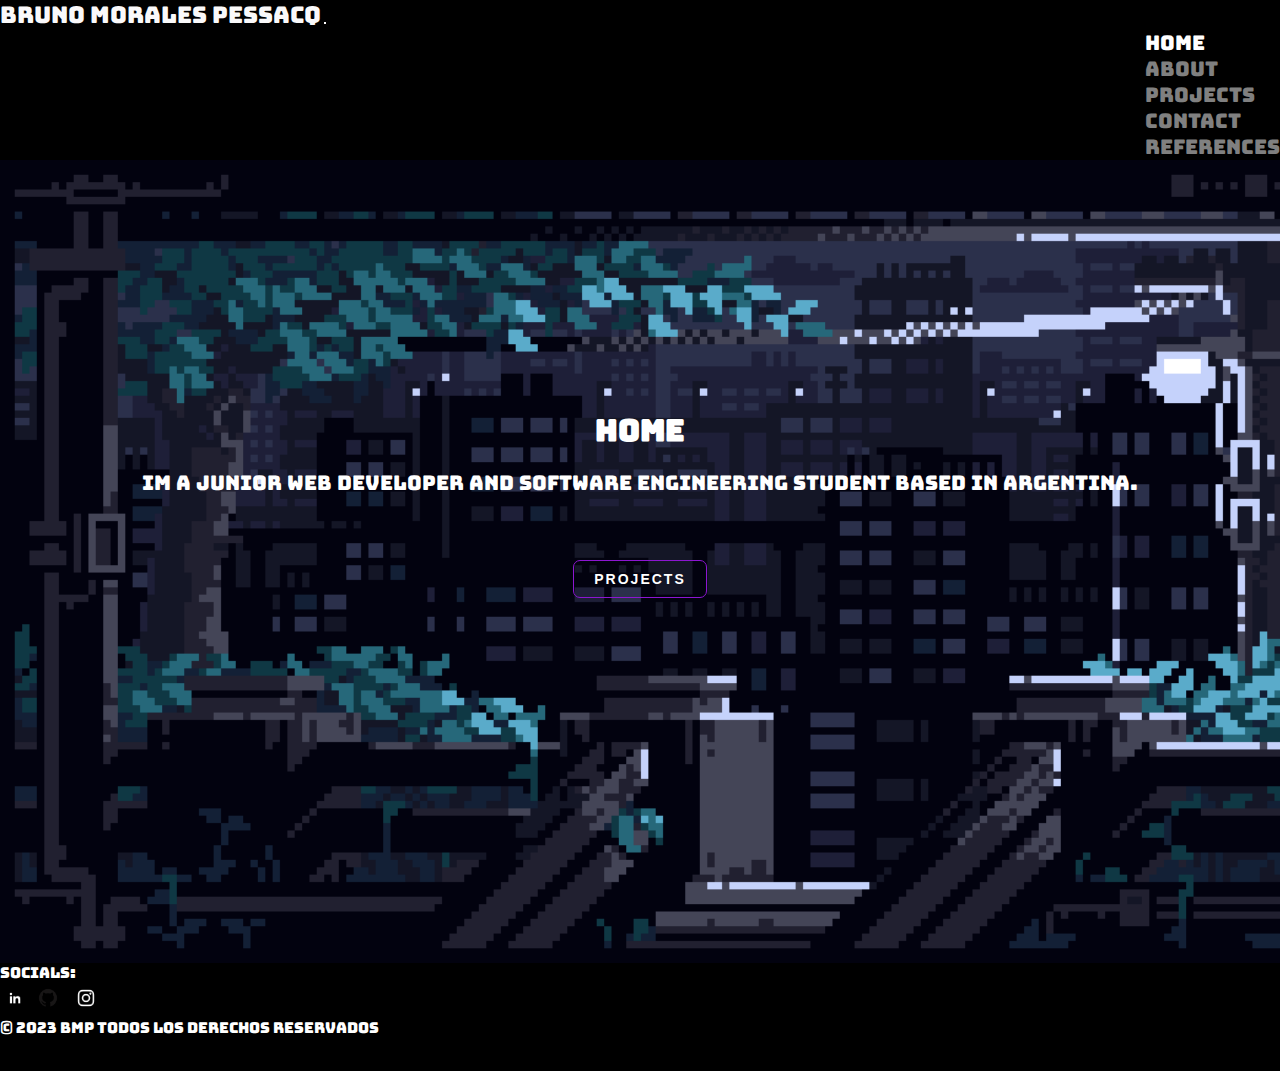
<file: index.html>
<!DOCTYPE html>
<html lang="en">

<head>
    <meta charset="UTF-8">
    <meta http-equiv="X-UA-Compatible" content="IE=edge">
    <meta name="viewport" content="width=device-width, initial-scale=1.0">
    <meta name="description" content="Welcome, explore my portfolio showcasing web development, design, and creative solutions. Contact me for collaborations and inquiries.">
    <meta name="keywords" content="WEB DEVELOPER, HTML, CSS, FREELANCE, BOOTSTRAP, NODE, SASS, SEO, RESPONSIVE DESIGN, GIT, GITHUB">
    <!--icono-->
    <link rel="icon" type="image/png" sizes="16x16" href="./img/favicon-16x16.png">
    <!--google fonts-->
    <link rel="preconnect" href="https://fonts.googleapis.com">
    <link rel="preconnect" href="https://fonts.gstatic.com" crossorigin>
    <link href="https://fonts.googleapis.com/css2?family=Castoro+Titling&display=swap" rel="stylesheet">
    <link rel="preconnect" href="https://fonts.googleapis.com">
    <link rel="preconnect" href="https://fonts.gstatic.com" crossorigin>
    <link href="https://fonts.googleapis.com/css2?family=Ubuntu:wght@300&display=swap" rel="stylesheet">
    <link rel="preconnect" href="https://fonts.googleapis.com">
    <link rel="preconnect" href="https://fonts.gstatic.com" crossorigin>
    <link href="https://fonts.googleapis.com/css2?family=Bungee&display=swap" rel="stylesheet">
    <!-- BOOTSTRAP -->
    <link href="https://cdn.jsdelivr.net/npm/bootstrap@5.3.0-alpha3/dist/css/bootstrap.min.css" rel="stylesheet"
        integrity="sha384-KK94CHFLLe+nY2dmCWGMq91rCGa5gtU4mk92HdvYe+M/SXH301p5ILy+dN9+nJOZ" crossorigin="anonymous">
    <!--CSS-->
    <link rel="stylesheet" href="./css/styles.css">
    <title>Bruno Morales Pessacq</title>
</head>

<body>
    <header class="header">
        <nav class="navbar navbar-expand-lg bg-black">
            <div class="container-fluid">
                <a class="navbar-brand" href="./index.html">Bruno Morales Pessacq</a>
                <button class="navbar-toggler" type="button" data-bs-toggle="collapse" data-bs-target="#navbarNav"
                    aria-controls="navbarNav" aria-expanded="false" aria-label="Toggle navigation">
                    <span class="navbar-toggler-icon"></span>
                </button>
                <div class="collapse navbar-collapse" id="navbarNav">
                    <ul class="navbar-nav">
                        <li class="nav-item">
                            <a class="nav-link active" aria-current="page" href="./index.html">Home</a>
                        </li>
                        <li class="nav-item">
                            <a class="nav-link" href="./pages/about.html">About</a>
                        </li>
                        <li class="nav-item">
                            <a class="nav-link" href="./pages/projects.html">Projects</a>
                        </li>
                        <li class="nav-item">
                            <a class="nav-link" href="./pages/contacto.html">Contact</a>
                        </li>
                        <li class="nav-item">
                            <a class="nav-link" href="./pages/references.html">References</a>
                        </li>
                    </ul>
                </div>
            </div>
        </nav>
    </header>
    <main class="main">
        <section class="container">
            <article id="home" class="row">
                <div class="col">
                    <h2 class="title">HOME</h2>
                </div>
                <div class="div2">
                    <div class="container col div3">
                        <p class="fuentam">
                            Im a junior web developer and Software Engineering student based in Argentina.
                        </p>
                    </div>
                    <div class="container col div4">
                        <a href="./pages/projects.html"><input type="button" value="Projects" class="button"></a>
                    </div>
                    <div class="contevid col div5">
                        <iframe width="560" height="315" src="https://www.youtube.com/embed/0ucdLWYhdAc"
                            title="YouTube video player" frameborder="0"
                            allow="accelerometer; autoplay; clipboard-write; encrypted-media; gyroscope; picture-in-picture; web-share"
                            allowfullscreen class="video"></iframe>
                    </div>
                </div>
            </article>
        </section>
    </main>
    <footer class="footer">
        <div>
            <p>SOCIALS:</p>
            <a href="https://www.linkedin.com/in/bruno-morales-pessacq-722b3a218/" target="_blank"><img
                    src="./img/vecteezy_linkedin-logo-png-linkedin-icon-transparent-png_18930585_835.png" alt="Linkedin"
                    class="img-social"></a>
            <a href="https://github.com/BrunoMoralesP" target="_blank"><img src="./img/pngimg.com - github_PNG58.png"
                    alt="Github" class="img-social"></a>
            <a href="https://www.instagram.com/brunomorales_1/?hl=es" target="_blank"><img
                    src="./img/639b3dafb544d6f061fcddd2d6686ddb.png" alt="instagram" class="img-social img2"></a>
        </div>
        <div>
            <p>
                © 2023 BMP Todos los derechos reservados
            </p>
        </div>
    </footer>
    <script src="https://cdn.jsdelivr.net/npm/bootstrap@5.3.0-alpha3/dist/js/bootstrap.bundle.min.js"
        integrity="sha384-ENjdO4Dr2bkBIFxQpeoTz1HIcje39Wm4jDKdf19U8gI4ddQ3GYNS7NTKfAdVQSZe"
        crossorigin="anonymous"></script>
</body>
</html>
</file>
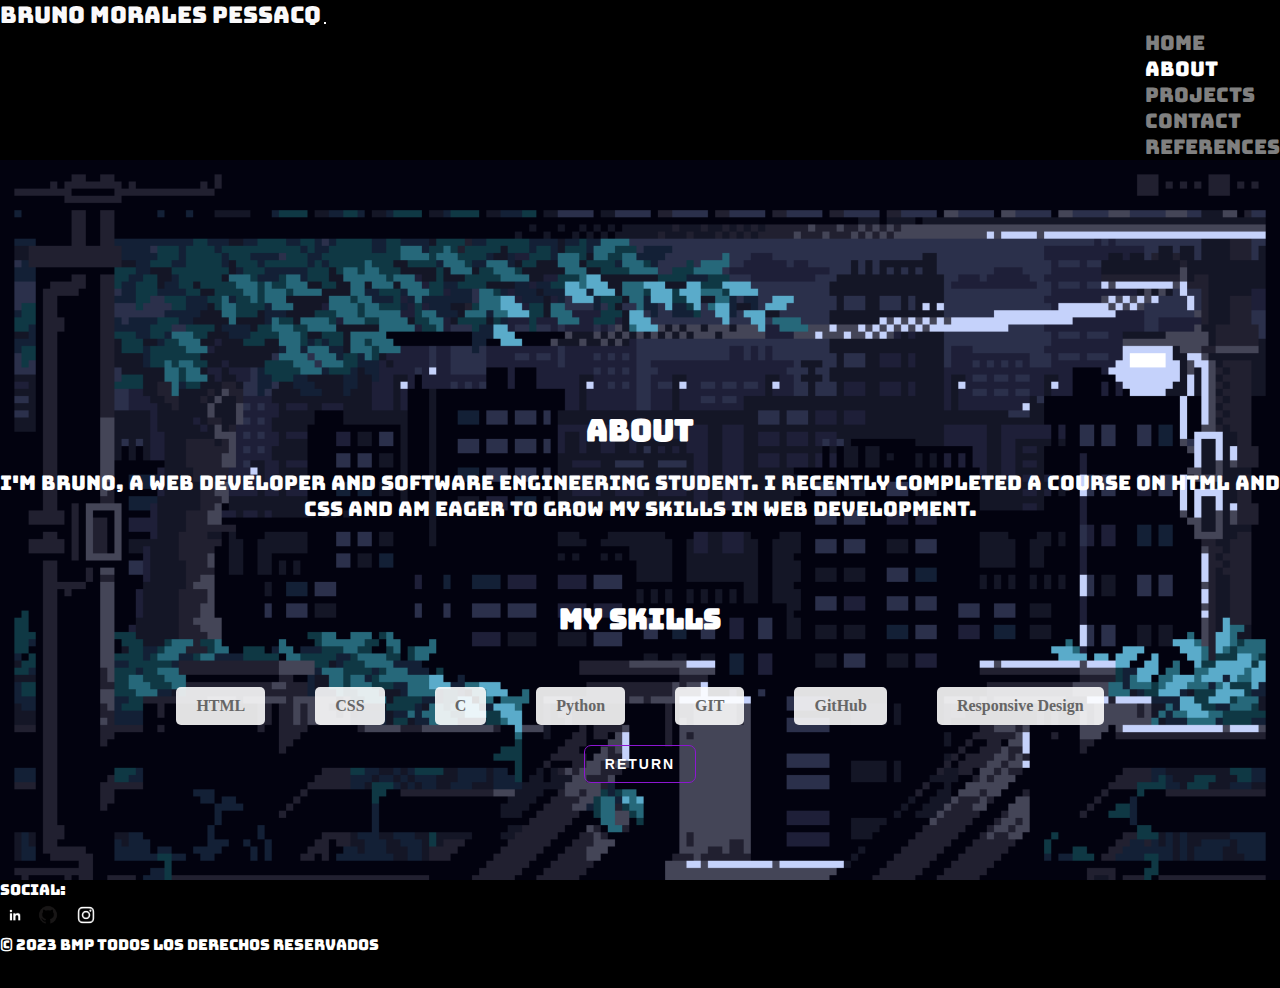
<file: pages/about.html>
<!DOCTYPE html>
<html lang="en">

<head>
    <meta charset="UTF-8">
    <meta http-equiv="X-UA-Compatible" content="IE=edge">
    <meta name="viewport" content="width=device-width, initial-scale=1.0">
    <meta name="description" content="Get to know more about me, my passion for web development and design, and how I bring ideas to life.">
    <meta name="keywords" content="WEB DEVELOPER, HTML, CSS, FREELANCE, BOOTSTRAP, NODE, SASS, SEO, RESPONSIVE DESIGN, GIT, GITHUB, SKILLS, GIT, GITHUB">
    <!--icono-->
    <link rel="icon" type="image/png" sizes="16x16" href="../img/favicon-16x16.png">
    <!-- google fonts -->
    <link rel="preconnect" href="https://fonts.googleapis.com">
    <link rel="preconnect" href="https://fonts.gstatic.com" crossorigin>
    <link href="https://fonts.googleapis.com/css2?family=Castoro+Titling&display=swap" rel="stylesheet">
    <link rel="preconnect" href="https://fonts.googleapis.com">
    <link rel="preconnect" href="https://fonts.gstatic.com" crossorigin>
    <link href="https://fonts.googleapis.com/css2?family=Ubuntu:wght@300&display=swap" rel="stylesheet">
    <link rel="preconnect" href="https://fonts.googleapis.com">
    <link rel="preconnect" href="https://fonts.gstatic.com" crossorigin>
    <link href="https://fonts.googleapis.com/css2?family=Bungee&display=swap" rel="stylesheet">
    <!-- BOOTSTRAP -->
    <link href="https://cdn.jsdelivr.net/npm/bootstrap@5.3.0-alpha3/dist/css/bootstrap.min.css" rel="stylesheet"
        integrity="sha384-KK94CHFLLe+nY2dmCWGMq91rCGa5gtU4mk92HdvYe+M/SXH301p5ILy+dN9+nJOZ" crossorigin="anonymous">
    <!-- CSS -->
    <link rel="stylesheet" href="../css/styles.css">
    <title>About</title>
</head>

<body>
    <header class="header">
        <nav class="navbar navbar-expand-lg bg-black">
            <div class="container-fluid">
                <a class="navbar-brand" href="../index.html">Bruno Morales Pessacq</a>
                <button class="navbar-toggler" type="button" data-bs-toggle="collapse" data-bs-target="#navbarNav"
                    aria-controls="navbarNav" aria-expanded="false" aria-label="Toggle navigation">
                    <span class="navbar-toggler-icon"></span>
                </button>
                <div class="collapse navbar-collapse" id="navbarNav">
                    <ul class="navbar-nav">
                        <li class="nav-item">
                            <a class="nav-link" aria-current="page" href="../index.html">Home</a>
                        </li>
                        <li class="nav-item">
                            <a class="nav-link active" href="./about.html">About</a>
                        </li>
                        <li class="nav-item">
                            <a class="nav-link" href="./projects.html">Projects</a>
                        </li>
                        <li class="nav-item">
                            <a class="nav-link" href="./contacto.html">Contact</a>
                        </li>
                        <li class="nav-item">
                            <a class="nav-link" href="./references.html">References</a>
                        </li>
                    </ul>
                </div>
            </div>
        </nav>
    </header>
    <main class="main">
        <section id="about" class="container">
            <article class="row">
                <div class="col-12">
                    <h2 class="title">ABOUT</h2>
                </div>
                <div class="col-12">
                    <p class="fuentam">
                        I'm Bruno, a web developer and software engineering student. I recently completed a course
                        on HTML and CSS and am eager to grow my skills in web development.
                    </p>
                </div>
                <div class="about-content-skills col-12">
                    <h3 class="about-content-title skill-title">My Skills</h3>
                    <div class="skills col-12">
                        <div class="skills-skill">HTML</div>
                        <div class="skills-skill">CSS</div>
                        <div class="skills-skill">C</div>
                        <div class="skills-skill">Python</div>
                        <div class="skills-skill">GIT</div>
                        <div class="skills-skill">GitHub</div>
                        <div class="skills-skill">Responsive Design</div>
                    </div>
                </div>
                <div class="col-12">
                    <a href="../index.html#home" class="return"><input type="button" value="RETURN"class="button"></a>
                </div>
            </article>
        </section>
    </main>
    <footer class="footer">
        <div>
            <p>SOCIAL:</p>
            <a href="https://www.linkedin.com/in/bruno-morales-pessacq-722b3a218/" target="_blank"><img
                    src="../img/vecteezy_linkedin-logo-png-linkedin-icon-transparent-png_18930585_835.png"
                    alt="Linkedin" class="img-social"></a>
            <a href="https://github.com/BrunoMoralesP" target="_blank"><img src="../img/pngimg.com - github_PNG58.png"
                    alt="Github" class="img-social"></a>
            <a href="https://www.instagram.com/brunomorales_1/?hl=es" target="_blank"><img
                    src="../img/639b3dafb544d6f061fcddd2d6686ddb.png" alt="instagram" class="img-social img2"></a>
        </div>
        <div>
            <p>
                © 2023 BMP Todos los derechos reservados
            </p>
        </div>
    </footer>
    <script src="https://cdn.jsdelivr.net/npm/bootstrap@5.3.0-alpha3/dist/js/bootstrap.bundle.min.js"
        integrity="sha384-ENjdO4Dr2bkBIFxQpeoTz1HIcje39Wm4jDKdf19U8gI4ddQ3GYNS7NTKfAdVQSZe"
        crossorigin="anonymous"></script>
</body>

</html>
</file>
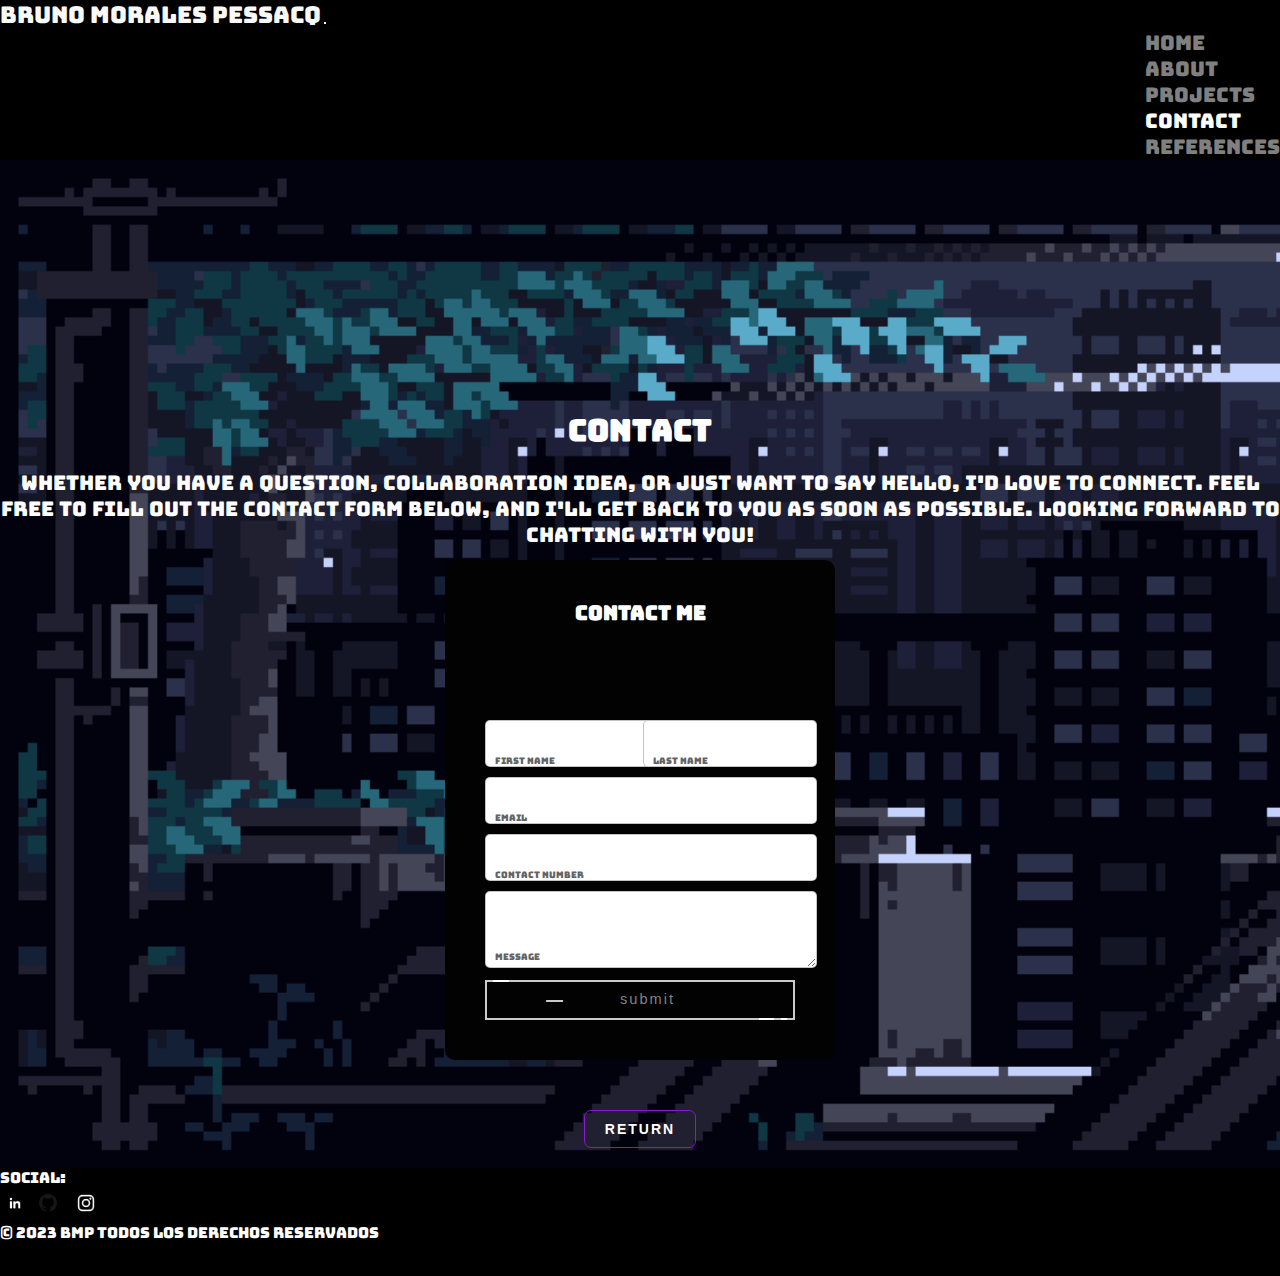
<file: pages/contacto.html>
<!DOCTYPE html>
<html lang="en">

<head>
    <meta charset="UTF-8">
    <meta http-equiv="X-UA-Compatible" content="IE=edge">
    <meta name="viewport" content="width=device-width, initial-scale=1.0">
    <meta name="description" content="Contact me to discuss collaborations, inquiries, or any questions you have. Let's bring your ideas to life together.">
    <meta name="keywords" content="WEB DEVELOPER, HTML, ABOUT, GIT, GITHUB, IT, ARGENTINA, CONTACTO, JOB INFORMATION">
    <!--icono-->
    <link rel="icon" type="image/png" sizes="16x16" href="../img/favicon-16x16.png">
    <!-- google fonts -->
    <link rel="preconnect" href="https://fonts.googleapis.com">
    <link rel="preconnect" href="https://fonts.gstatic.com" crossorigin>
    <link href="https://fonts.googleapis.com/css2?family=Castoro+Titling&display=swap" rel="stylesheet">
    <link rel="preconnect" href="https://fonts.googleapis.com">
    <link rel="preconnect" href="https://fonts.gstatic.com" crossorigin>
    <link href="https://fonts.googleapis.com/css2?family=Ubuntu:wght@300&display=swap" rel="stylesheet">
    <link rel="preconnect" href="https://fonts.googleapis.com">
    <link rel="preconnect" href="https://fonts.gstatic.com" crossorigin>
    <link href="https://fonts.googleapis.com/css2?family=Bungee&display=swap" rel="stylesheet">
    <!-- BOOTSTRAP -->
    <link href="https://cdn.jsdelivr.net/npm/bootstrap@5.3.0-alpha3/dist/css/bootstrap.min.css" rel="stylesheet"
        integrity="sha384-KK94CHFLLe+nY2dmCWGMq91rCGa5gtU4mk92HdvYe+M/SXH301p5ILy+dN9+nJOZ" crossorigin="anonymous">
    <!-- CSS -->
    <link rel="stylesheet" href="../css/styles.css">
    <title>Contact</title>
</head>

<body>
    <header class="header">
        <nav class="navbar navbar-expand-lg bg-black">
            <div class="container-fluid">
                <a class="navbar-brand" href="../index.html">Bruno Morales Pessacq</a>
                <button class="navbar-toggler" type="button" data-bs-toggle="collapse" data-bs-target="#navbarNav"
                    aria-controls="navbarNav" aria-expanded="false" aria-label="Toggle navigation">
                    <span class="navbar-toggler-icon"></span>
                </button>
                <div class="collapse navbar-collapse" id="navbarNav">
                    <ul class="navbar-nav">
                        <li class="nav-item">
                            <a class="nav-link" aria-current="page" href="../index.html">Home</a>
                        </li>
                        <li class="nav-item">
                            <a class="nav-link" href="./about.html">About</a>
                        </li>
                        <li class="nav-item">
                            <a class="nav-link" href="./projects.html">Projects</a>
                        </li>
                        <li class="nav-item">
                            <a class="nav-link active" href="./contacto.html">Contact</a>
                        </li>
                        <li class="nav-item">
                            <a class="nav-link" href="./references.html">References</a>
                        </li>
                    </ul>
                </div>
            </div>
        </nav>
    </header>
    <main class="main">
        <section class="container">
            <article id="contact" class="row">
                <h2 class="title">CONTACT</h2>
                <div class="col">
                    <div class="container">
                        <p class="fuentam">
                            Whether you have a question, collaboration idea, or just want to say hello, I'd love to connect. Feel free to fill out the contact form below, and I'll get back to you as soon as possible. Looking forward to chatting with you!
                        </p>
                    </div>
                </div>
            </article>
            <article class="container arti">
                <div class="centro">
                    <div class="form">
                        <h3 class="fuentam mh">Contact me</h3>
                        <form class="form">
                            <div class="flex">
                                <label>
                                    <input required="" placeholder="" type="text" class="input">
                                    <span class="fuentam mh">first name</span>
                                </label>
                                <label>
                                    <input required="" placeholder="" type="text" class="input">
                                    <span class="fuentam mh">last name</span>
                                </label>
                            </div>
                            <label>
                                <input required="" placeholder="" type="email" class="input">
                                <span class="fuentam mh">email</span>
                            </label>
                            <label>
                                <input required="" type="tel" placeholder="" class="input">
                                <span class="fuentam mh">contact number</span>
                            </label>
                            <label>
                                <textarea required="" rows="3" placeholder="" class="input01"></textarea>
                                <span class="fuentam mh">message</span>
                            </label>
                            <button class="fancy" href="#">
                                <span class="top-key"></span>
                                <span class="text">submit</span>
                                <span class="bottom-key-1"></span>
                                <span class="bottom-key-2"></span>
                            </button>
                        </form>
                    </div>
                </div>
                    <div class="center padb">
                        <a href="../index.html#home" class="return"><input type="button" value="RETURN"class="button"></a>
                    </div>
            </article>
        </section>
    </main>

    <footer class="footer">
        <div>
            <p>SOCIAL:</p>
            <a href="https://www.linkedin.com/in/bruno-morales-pessacq-722b3a218/" target="_blank"><img
                    src="../img/vecteezy_linkedin-logo-png-linkedin-icon-transparent-png_18930585_835.png"
                    alt="Linkedin" class="img-social"></a>
            <a href="https://github.com/BrunoMoralesP" target="_blank"><img src="../img/pngimg.com - github_PNG58.png"
                    alt="Github" class="img-social"></a>
            <a href="https://www.instagram.com/brunomorales_1/?hl=es" target="_blank"><img
                    src="../img/639b3dafb544d6f061fcddd2d6686ddb.png" alt="instagram" class="img-social img2"></a>
        </div>
        <div>
            <p>
                © 2023 BMP Todos los derechos reservados
            </p>
        </div>
    </footer>
    <script src="https://cdn.jsdelivr.net/npm/bootstrap@5.3.0-alpha3/dist/js/bootstrap.bundle.min.js"
        integrity="sha384-ENjdO4Dr2bkBIFxQpeoTz1HIcje39Wm4jDKdf19U8gI4ddQ3GYNS7NTKfAdVQSZe"
        crossorigin="anonymous"></script>
</body>

</html>
</file>
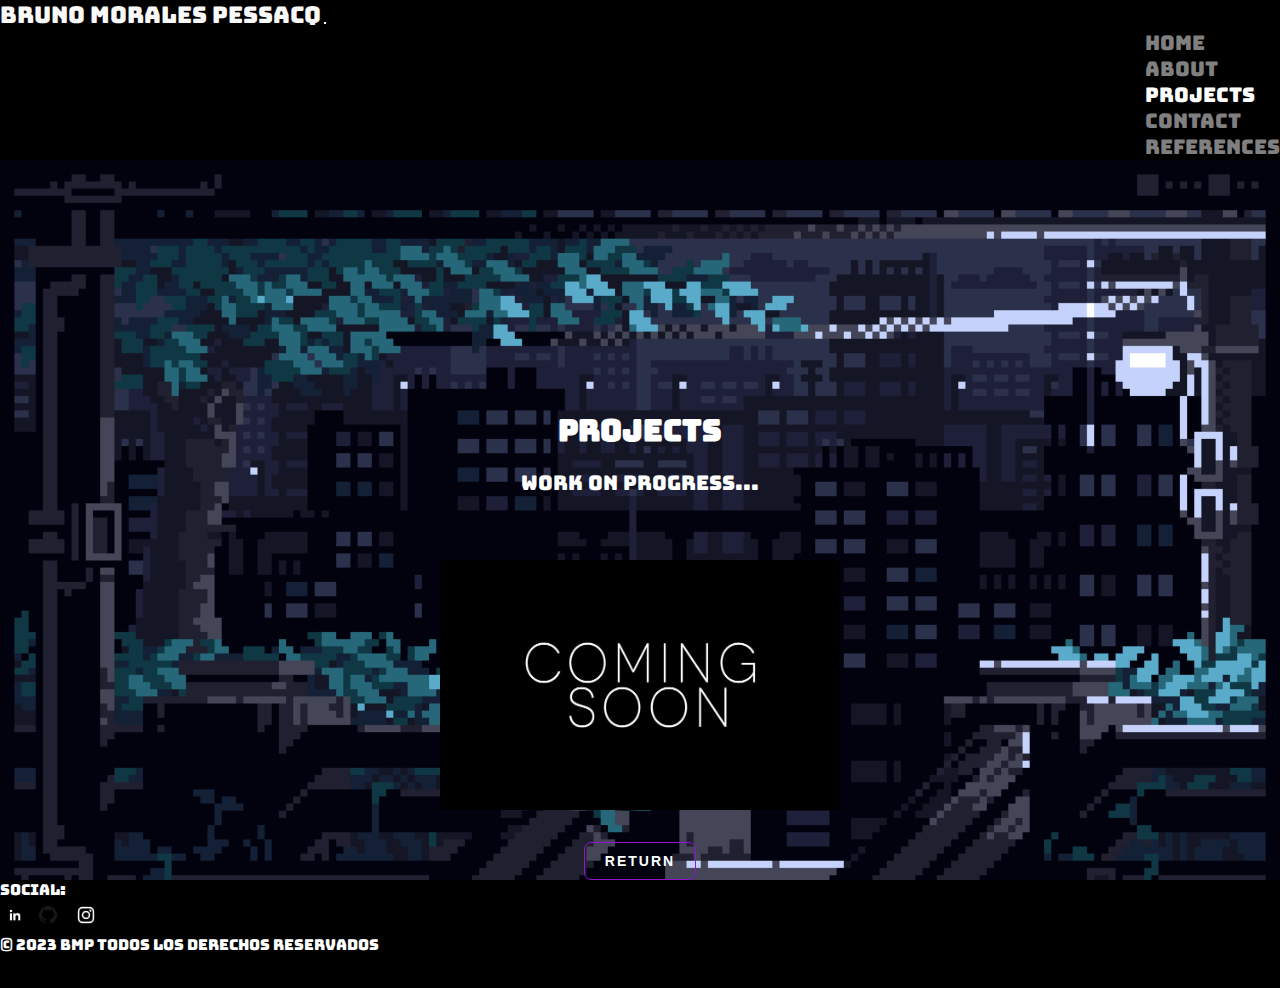
<file: pages/projects.html>
<!DOCTYPE html>
<html lang="en">
<head>
    <meta charset="UTF-8">
    <meta http-equiv="X-UA-Compatible" content="IE=edge">
    <meta name="viewport" content="width=device-width, initial-scale=1.0">
    <meta name="description" content="Explore my diverse portfolio projects showcasing great web development and design across various industries.">
    <meta name="keywords" content="WEB DEVELOPER, HTML, CSS, FREELANCE, BOOTSTRAP, NODE, SASS, SEO, RESPONSIVE DESIGN, PROJECTS, WEBSITES">
    <!--icono-->
    <link rel="icon" type="image/png" sizes="16x16" href="../img/favicon-16x16.png">
    <!-- google fonts -->
    <link rel="preconnect" href="https://fonts.googleapis.com">
    <link rel="preconnect" href="https://fonts.gstatic.com" crossorigin>
    <link href="https://fonts.googleapis.com/css2?family=Castoro+Titling&display=swap" rel="stylesheet">
    <link rel="preconnect" href="https://fonts.googleapis.com">
    <link rel="preconnect" href="https://fonts.gstatic.com" crossorigin>
    <link href="https://fonts.googleapis.com/css2?family=Ubuntu:wght@300&display=swap" rel="stylesheet">
    <link rel="preconnect" href="https://fonts.googleapis.com">
    <link rel="preconnect" href="https://fonts.gstatic.com" crossorigin>
    <link href="https://fonts.googleapis.com/css2?family=Bungee&display=swap" rel="stylesheet">
    <!-- BOOTSTRAP -->
    <link href="https://cdn.jsdelivr.net/npm/bootstrap@5.3.0-alpha3/dist/css/bootstrap.min.css" rel="stylesheet" integrity="sha384-KK94CHFLLe+nY2dmCWGMq91rCGa5gtU4mk92HdvYe+M/SXH301p5ILy+dN9+nJOZ" crossorigin="anonymous">
    <!-- CSS -->
    <link rel="stylesheet" href="../css/styles.css">
    <title>Projects</title>
</head>
<body>
    <header class="header">
        <nav class="navbar navbar-expand-lg bg-black">
            <div class="container-fluid">
                <a class="navbar-brand" href="../index.html">Bruno Morales Pessacq</a>
                <button class="navbar-toggler" type="button" data-bs-toggle="collapse" data-bs-target="#navbarNav" aria-controls="navbarNav" aria-expanded="false" aria-label="Toggle navigation">
                <span class="navbar-toggler-icon"></span>
                </button>
                <div class="collapse navbar-collapse" id="navbarNav">
                    <ul class="navbar-nav">
                        <li class="nav-item">
                            <a class="nav-link" aria-current="page" href="../index.html">Home</a>
                        </li>
                        <li class="nav-item">
                            <a class="nav-link" href="./about.html">About</a>
                        </li>
                        <li class="nav-item">
                            <a class="nav-link active" href="./projects.html">Projects</a>
                        </li>
                        <li class="nav-item">
                            <a class="nav-link" href="./contacto.html">Contact</a>
                        </li>
                        <li class="nav-item">
                            <a class="nav-link" href="./references.html">References</a>
                        </li>
                    </ul>
                </div>
            </div>
        </nav>
    </header>
    <main class="main">
        <section id="projects">
            <h2 class="title">PROJECTS</h2>
            <article>
                <div class="container">
                    <p class="fuentam">
                        Work on progress...
                    </p>
                    <img src="../img/coming-soon-940x529.jpg" alt="img placeholder" class="img-tamanio">
                </div>
                <div class="container">
                    <a href="../index.html#home" class="return"><input type="button" value="RETURN" class="button"></a>
                </div>
            </article>
        </section>
    </main>
    <footer class="footer">
        <div>
            <p>SOCIAL:</p>
            <a href="https://www.linkedin.com/in/bruno-morales-pessacq-722b3a218/" target="_blank"><img src="../img/vecteezy_linkedin-logo-png-linkedin-icon-transparent-png_18930585_835.png" alt="Linkedin" class="img-social"></a>
            <a href="https://github.com/BrunoMoralesP" target="_blank"><img src="../img/pngimg.com - github_PNG58.png" alt="Github" class="img-social"></a>
            <a href="https://www.instagram.com/brunomorales_1/?hl=es" target="_blank"><img src="../img/639b3dafb544d6f061fcddd2d6686ddb.png" alt="instagram" class="img-social img2"></a>
        </div>
        <div>
            <p>
                © 2023 BMP Todos los derechos reservados
            </p>
        </div>
    </footer>
    <script src="https://cdn.jsdelivr.net/npm/bootstrap@5.3.0-alpha3/dist/js/bootstrap.bundle.min.js" integrity="sha384-ENjdO4Dr2bkBIFxQpeoTz1HIcje39Wm4jDKdf19U8gI4ddQ3GYNS7NTKfAdVQSZe" crossorigin="anonymous"></script>
</body>
</html>
</file>
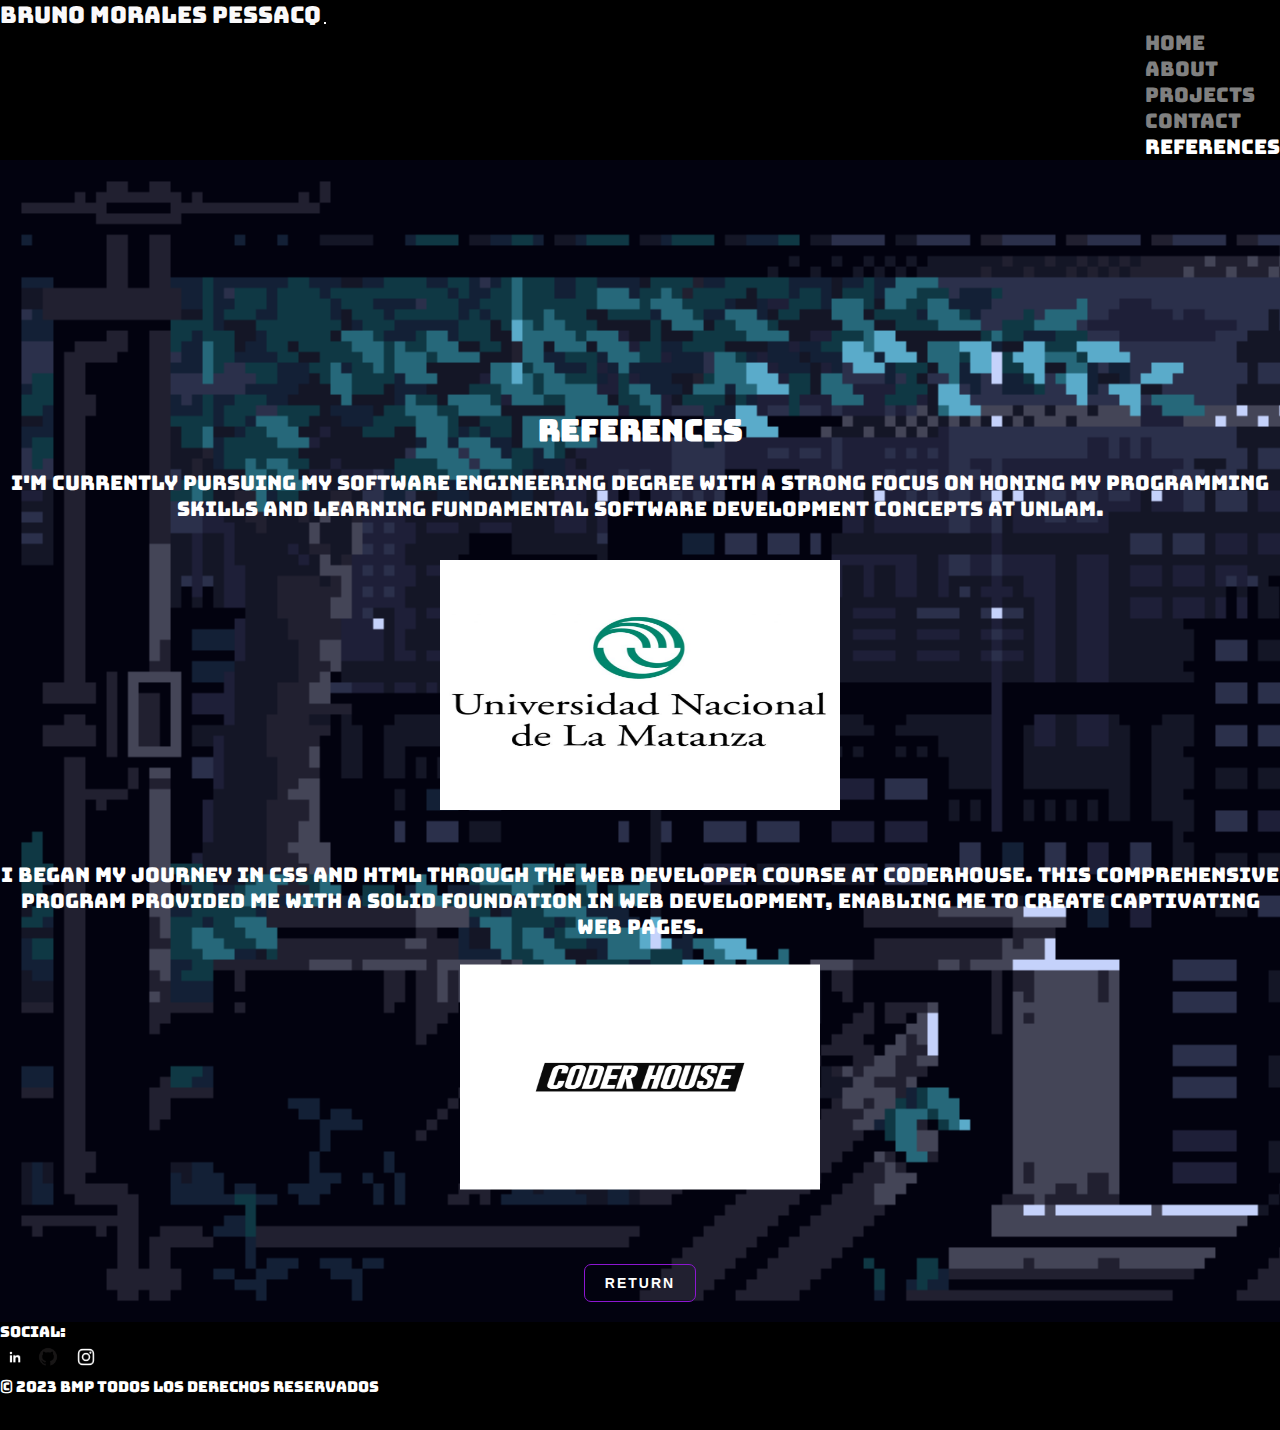
<file: pages/references.html>
<!DOCTYPE html>
<html lang="en">
<head>
    <meta charset="UTF-8">
    <meta http-equiv="X-UA-Compatible" content="IE=edge">
    <meta name="viewport" content="width=device-width, initial-scale=1.0">
    <meta name="description" content="Discover my academic achievements and research projects demonstrating commitment to excellence.">
    <meta name="keywords" content="WEB DEVELOPER, HTML, CSS, FREELANCE, BOOTSTRAP, NODE, SASS, SEO, RESPONSIVE DESIGN, GIT, GITHUB, UNLAM, REFERENCES, UNIVERSITY">
    <!--icono-->
    <link rel="icon" type="image/png" sizes="16x16" href="../img/favicon-16x16.png">
    <!-- google fonts -->
    <link rel="preconnect" href="https://fonts.googleapis.com">
    <link rel="preconnect" href="https://fonts.gstatic.com" crossorigin>
    <link href="https://fonts.googleapis.com/css2?family=Castoro+Titling&display=swap" rel="stylesheet">
    <link rel="preconnect" href="https://fonts.googleapis.com">
    <link rel="preconnect" href="https://fonts.gstatic.com" crossorigin>
    <link href="https://fonts.googleapis.com/css2?family=Ubuntu:wght@300&display=swap" rel="stylesheet">
    <link rel="preconnect" href="https://fonts.googleapis.com">
    <link rel="preconnect" href="https://fonts.gstatic.com" crossorigin>
    <link href="https://fonts.googleapis.com/css2?family=Bungee&display=swap" rel="stylesheet">
    <!-- BOOTSTRAP -->
    <link href="https://cdn.jsdelivr.net/npm/bootstrap@5.3.0-alpha3/dist/css/bootstrap.min.css" rel="stylesheet" integrity="sha384-KK94CHFLLe+nY2dmCWGMq91rCGa5gtU4mk92HdvYe+M/SXH301p5ILy+dN9+nJOZ" crossorigin="anonymous">
    <!-- CSS -->
    <link rel="stylesheet" href="../css/styles.css">
    <title>References</title>
</head>
<body>
    <header class="header">
        <nav class="navbar navbar-expand-lg bg-black">
            <div class="container-fluid">
                <a class="navbar-brand" href="../index.html">Bruno Morales Pessacq</a>
                <button class="navbar-toggler" type="button" data-bs-toggle="collapse" data-bs-target="#navbarNav" aria-controls="navbarNav" aria-expanded="false" aria-label="Toggle navigation">
                <span class="navbar-toggler-icon"></span>
                </button>
                <div class="collapse navbar-collapse" id="navbarNav">
                    <ul class="navbar-nav">
                        <li class="nav-item">
                            <a class="nav-link" aria-current="page" href="../index.html">Home</a>
                        </li>
                        <li class="nav-item">
                            <a class="nav-link" href="./about.html">About</a>
                        </li>
                        <li class="nav-item">
                            <a class="nav-link" href="./projects.html">Projects</a>
                        </li>
                        <li class="nav-item">
                            <a class="nav-link" href="./contacto.html">Contact</a>
                        </li>
                        <li class="nav-item">
                            <a class="nav-link active" href="./references.html">References</a>
                        </li>
                    </ul>
                </div>
            </div>
        </nav>
    </header>
    <main class="main">
        <h2 class="title">REFERENCES</h2>
        <section>
            <article>
                <div class="container">
                    <p class="fuentam">
                        I'm currently pursuing my Software Engineering degree with a strong focus on honing my programming skills and learning fundamental software development concepts at UnLaM.
                    </p>
                    <img src="../img/20201009-Logo-UNLaM-1024x942.jpg" alt="logo universidad de la matanza" class="img-tamanio">
                </div>
                <div class="container">
                    <p class="fuentam">
                        I began my journey in CSS and HTML through the Web Developer course at Coderhouse. This comprehensive program provided me with a solid foundation in web development, enabling me to create captivating web pages.
                    </p>
                    <img src="../img/coderhouse.jpg" alt="img coderhouse logo" class="img img-tamanio">
                </div>
                <div class="container padb">
                    <a href="../index.html#home" class="return"><input type="button" value="RETURN" class="button"></a>
                </div>
                </article>
        </section>
    </main>
    <footer class="footer">
        <div>
            <p>SOCIAL:</p>
            <a href="https://www.linkedin.com/in/bruno-morales-pessacq-722b3a218/" target="_blank"><img src="../img/vecteezy_linkedin-logo-png-linkedin-icon-transparent-png_18930585_835.png" alt="Linkedin" class="img-social"></a>
            <a href="https://github.com/BrunoMoralesP" target="_blank"><img src="../img/pngimg.com - github_PNG58.png" alt="Github" class="img-social"></a>
            <a href="https://www.instagram.com/brunomorales_1/?hl=es" target="_blank"><img src="../img/639b3dafb544d6f061fcddd2d6686ddb.png" alt="instagram" class="img-social img2"></a>
        </div>
        <div>
            <p>
                © 2023 BMP Todos los derechos reservados
            </p>
        </div>
    </footer>
    <script src="https://cdn.jsdelivr.net/npm/bootstrap@5.3.0-alpha3/dist/js/bootstrap.bundle.min.js" integrity="sha384-ENjdO4Dr2bkBIFxQpeoTz1HIcje39Wm4jDKdf19U8gI4ddQ3GYNS7NTKfAdVQSZe" crossorigin="anonymous"></script>
</body>
</html>
</file>
<file: css/styles.css>
header {
  background-color: black;
  align-content: center;
  min-height: 10vh;
}

a {
  text-decoration: none;
  color: white;
}

.navbar-brand {
  color: rgb(190, 190, 190);
  font-size: 18px;
  font-family: "Bungee", cursive;
}

.nav-link {
  color: grey;
  font-size: 15px;
  font-family: "Bungee", cursive;
}

.navbar-nav .nav-link.active, .navbar-nav .nav-link.show {
  color: white;
}

.navbar-toggler {
  padding: var(--bs-navbar-toggler-padding-y) var(--bs-navbar-toggler-padding-x);
  font-size: var(--bs-navbar-toggler-font-size);
  line-height: 1;
  background-color: rgb(0, 0, 0);
  color: white;
  border: 1px solid white;
}

.navbar-nav {
  --bs-nav-link-hover-color: #f8f9fa;
}

.navbar-brand:hover {
  color: rgb(250, 249, 250);
}

.navbar-toggler-icon {
  background-image: url("data:image/svg+xml,%3csvg xmlns='http://www.w3.org/2000/svg' viewBox='0 0 30 30'%3e%3cpath stroke='rgba%28255, 255, 255, 1%29' stroke-linecap='round' stroke-miterlimit='10' stroke-width='2' d='M4 7h22M4 15h22M4 23h22'/%3e%3c/svg%3e");
}

@media (min-width: 992px) {
  .navbar-expand-lg .navbar-collapse {
    display: flex;
    flex-basis: auto;
    justify-content: end;
  }
  .navbar-brand {
    font-size: 20px;
  }
  .nav-link {
    font-size: 18px;
  }
}
@media (min-width: 1200px) {
  .navbar-brand {
    font-size: 23px;
  }
  .nav-link {
    font-size: 20px;
  }
}
@media (max-width: 1300px) {
  .navbar-brand {
    color: white;
  }
}
footer {
  background-color: black;
  min-height: 12vh;
  width: 100%;
  font-size: 1.5rem;
  font-family: "Bungee", cursive;
  color: white;
}
footer p {
  margin: 0;
}

.img-social, .img2 {
  height: 3rem;
  width: 3rem;
}

.img2 {
  width: 4rem;
}

@media (max-height: 816px) {
  footer {
    font-size: 1rem;
  }
}
.main {
  background-image: url(../img/descarga.gif);
  background-repeat: no-repeat;
  background-size: cover;
  object-fit: cover;
  min-height: 80vh;
}

.title, .center {
  text-align: center;
  font-size: 3rem;
  padding: 25rem 0 0 0;
  font-family: "Bungee", cursive;
  color: white;
}

.fuentam {
  text-align: center;
  font-size: 2rem;
  font-family: "Bungee", cursive;
  min-height: 10vh;
  margin: 2rem 0 0 0;
  color: white;
}

.container {
  text-align: center;
}
.container .button {
  position: relative;
  padding: 10px 20px;
  border-radius: 7px;
  border: 1px solid rgb(140, 22, 209);
  font-size: 14px;
  text-transform: uppercase;
  font-weight: 600;
  letter-spacing: 2px;
  background: transparent;
  color: #fff;
  overflow: hidden;
  box-shadow: 0 0 0 0 transparent;
  -webkit-transition: all 0.2s ease-in;
  -moz-transition: all 0.2s ease-in;
  transition: all 0.2s ease-in;
}
.container .button:hover:hover {
  background: rgb(135, 57, 236);
  box-shadow: 0 0 30px 5px rgba(195, 60, 248, 0.815);
  -webkit-transition: all 0.2s ease-out;
  -moz-transition: all 0.2s ease-out;
  transition: all 0.2s ease-out;
  color: black;
}
.container .button:hover:hover:before {
  -webkit-animation: sh02 0.5s 0s linear;
  -moz-animation: sh02 0.5s 0s linear;
  animation: sh02 0.5s 0s linear;
}
.container .button:hover:before {
  content: "";
  display: block;
  width: 0px;
  height: 86%;
  position: absolute;
  top: 7%;
  left: 0%;
  opacity: 0;
  background: #fff;
  box-shadow: 0 0 50px 30px #fff;
  -webkit-transform: skewX(-20deg);
  -moz-transform: skewX(-20deg);
  -ms-transform: skewX(-20deg);
  -o-transform: skewX(-20deg);
  transform: skewX(-20deg);
}
.container .button:hover:active {
  box-shadow: 0 0 0 0 transparent;
  -webkit-transition: box-shadow 0.2s ease-in;
  -moz-transition: box-shadow 0.2s ease-in;
  transition: box-shadow 0.2s ease-in;
}
@keyframes sh02 {
  from {
    opacity: 0;
    left: 0%;
  }
  50% {
    opacity: 1;
  }
  to {
    opacity: 0;
    left: 100%;
  }
}

.contevid {
  display: flex;
  align-items: center;
  justify-content: center;
  padding-bottom: 20px;
}
.contevid .video {
  margin-top: 3rem;
}

.center {
  font-size: 2rem;
  margin: 2rem 0 0 0;
  padding: 0;
  font-family: inherit;
}

.padb {
  padding-bottom: 2rem;
  padding-top: 3rem;
}

.skill-title {
  font-size: 10px;
  font-family: "Bungee", cursive;
}

.about-content-skills {
  text-align: center;
  font-size: 2rem;
}

.about-content-title {
  font-weight: 700;
  font-size: 2.8rem;
  margin-top: 4rem;
  margin-bottom: 3rem;
  color: white;
}

.skills {
  display: flex;
  flex-wrap: wrap;
  justify-content: center;
  gap: 1rem;
}

.skills-skill {
  padding: 1rem 2rem;
  margin: 2rem 2rem;
  font-size: 1.6rem;
  background: rgba(255, 255, 255, 0.884);
  border-radius: 5px;
  font-weight: 600;
  color: #666;
}

.contbut {
  padding-top: 5rem;
}

.button2,
.button2::after {
  padding: 10px 50px;
  font-size: 20px;
  border: 1px solid rgba(140, 22, 209, 0.637);
  border-radius: 5px;
  color: white;
  background-color: transparent;
  position: relative;
}

.button2::after {
  --move1: inset(50% 50% 50% 50%);
  --move2: inset(31% 0 40% 0);
  --move3: inset(39% 0 15% 0);
  --move4: inset(45% 0 40% 0);
  --move5: inset(45% 0 6% 0);
  --move6: inset(14% 0 61% 0);
  clip-path: var(--move1);
  content: "a./$;09";
  position: absolute;
  top: 0;
  left: 0;
  right: 0;
  bottom: 0;
  display: block;
}
.button2:hover {
  text-shadow: -1px -1px 0px #fa27ef, 1px 1px 0px #E94BE8;
  background-color: transparent;
  border: 1px solid rgb(253, 7, 241);
  box-shadow: 0px 10px 10px -10px rgb(206, 0, 189);
}
.button2:hover::after {
  animation: glitch_4011 1s;
  text-shadow: 10 10px 10px black;
  animation-timing-function: steps(2, end);
  text-shadow: -3px -3px 0px #1df2f0, 3px 3px 0px #E94BE8;
  background-color: transparent;
  border: 3px solid rgb(0, 255, 213);
}

@keyframes glitch_4011 {
  0% {
    clip-path: var(--move1);
    transform: translate(0px, -10px);
  }
  10% {
    clip-path: var(--move2);
    transform: translate(-10px, 10px);
  }
  20% {
    clip-path: var(--move3);
    transform: translate(10px, 0px);
  }
  30% {
    clip-path: var(--move4);
    transform: translate(-10px, 10px);
  }
  40% {
    clip-path: var(--move5);
    transform: translate(10px, -10px);
  }
  50% {
    clip-path: var(--move6);
    transform: translate(-10px, 10px);
  }
  60% {
    clip-path: var(--move1);
    transform: translate(10px, -10px);
  }
  70% {
    clip-path: var(--move3);
    transform: translate(-10px, 10px);
  }
  80% {
    clip-path: var(--move2);
    transform: translate(10px, -10px);
  }
  90% {
    clip-path: var(--move4);
    transform: translate(-10px, 10px);
  }
  100% {
    clip-path: var(--move1);
    transform: translate(0);
  }
}
@media (max-width: 1300px) {
  .button2 {
    border: 1px solid rgba(140, 22, 209, 0.541);
    background-color: black;
    color: white;
  }
}
.form {
  display: flex;
  flex-direction: column;
  gap: 10px;
  max-width: 350px;
  background-color: #020202;
  padding: 20px;
  border-radius: 10px;
  position: relative;
}
.form label {
  position: relative;
}
.form label .input {
  width: 100%;
  padding: 10px 10px 20px 10px;
  outline: 0;
  border: 1px solid rgba(105, 105, 105, 0.397);
  border-radius: 5px;
}
.form label .input + span {
  position: absolute;
  left: 10px;
  top: 15px;
  color: rgb(100, 99, 99);
  font-size: 0.9em;
  cursor: text;
  transition: 0.3s ease;
}
.form label .input:placeholder-shown + span {
  top: 15px;
  font-size: 0.9em;
}
.form label .input:valid + span {
  color: rgb(245, 245, 245);
}
.form label .input01 + span {
  position: absolute;
  left: 10px;
  top: 40px;
  color: rgb(100, 99, 99);
  font-size: 0.9em;
  cursor: text;
  transition: 0.3s ease;
}
.form label .input01:placeholder-shown + span {
  top: 40px;
  font-size: 0.9em;
}
.form label .input01:valid + span {
  color: rgb(255, 255, 255);
}

.message {
  color: rgba(88, 87, 87, 0.822);
  font-size: 14px;
}

.flex {
  display: flex;
  width: 100%;
  gap: 6px;
}

.form label .input:focus + span, .form label .input:valid + span {
  top: 17px;
  font-size: 0.8em;
  font-weight: 600;
}

.input01 {
  width: 100%;
  padding: 10px 10px 20px 10px;
  outline: 0;
  border: 1px solid rgba(105, 105, 105, 0.397);
  border-radius: 5px;
}

.form label .input01:focus + span, .form label .input01:valid + span {
  top: 45px;
  font-size: 0.8em;
  font-weight: 600;
}

.fancy {
  background-color: transparent;
  border: 2px solid #cacaca;
  border-radius: 0px;
  box-sizing: border-box;
  color: #fff;
  cursor: pointer;
  display: inline-block;
  font-weight: 390;
  letter-spacing: 2px;
  margin: 0;
  outline: none;
  overflow: visible;
  padding: 8px 30px;
  position: relative;
  text-align: center;
  text-decoration: none;
  text-transform: none;
  transition: all 0.3s ease-in-out;
  user-select: none;
  font-size: 13px;
}
.fancy::before {
  content: " ";
  width: 1.7rem;
  height: 2px;
  background: #cacaca;
  top: 50%;
  left: 1.5em;
  position: absolute;
  transform: translateY(-50%);
  transform: translateX(230%);
  transform-origin: center;
  transition: background 0.3s linear, width 0.3s linear;
}
.fancy .text {
  font-size: 1.125em;
  line-height: 1.33333em;
  padding-left: 2em;
  display: block;
  text-align: left;
  transition: all 0.3s ease-in-out;
  text-transform: lowercase;
  text-decoration: none;
  color: #818181;
  transform: translateX(30%);
}
.fancy .top-key {
  height: 2px;
  width: 1.5625rem;
  top: -2px;
  left: 0.625rem;
  position: absolute;
  background: white;
  transition: width 0.5s ease-out, left 0.3s ease-out;
}
.fancy .bottom-key-1 {
  height: 2px;
  width: 1.5625rem;
  right: 1.875rem;
  bottom: -2px;
  position: absolute;
  background: white;
  transition: width 0.5s ease-out, right 0.3s ease-out;
}
.fancy .bottom-key-2 {
  height: 2px;
  width: 0.625rem;
  right: 0.625rem;
  bottom: -2px;
  position: absolute;
  background: white;
  transition: width 0.5s ease-out, right 0.3s ease-out;
}
.fancy:hover {
  color: white;
  background: #cacaca;
}
.fancy:hover::before {
  width: 1.5rem;
  background: white;
}
.fancy:hover .text {
  color: white;
  padding-left: 1.5em;
}
.fancy:hover .top-key {
  left: -2px;
  width: 0px;
}

.fancy:hover .bottom-key-1,
.fancy:hover .bottom-key-2 {
  right: 0;
  width: 0;
}

.centro {
  display: flex;
  justify-content: center;
}

.img-tamanio {
  height: 25rem;
  width: 40rem;
  padding-bottom: 3rem;
}

@media (max-width: 409px) {
  .img-tamanio {
    height: 20rem;
    width: 30rem;
  }
}
* {
  margin: 0;
  padding: 0;
}

html {
  font-size: 62.5%;
}

/*# sourceMappingURL=styles.css.map */
</file>
